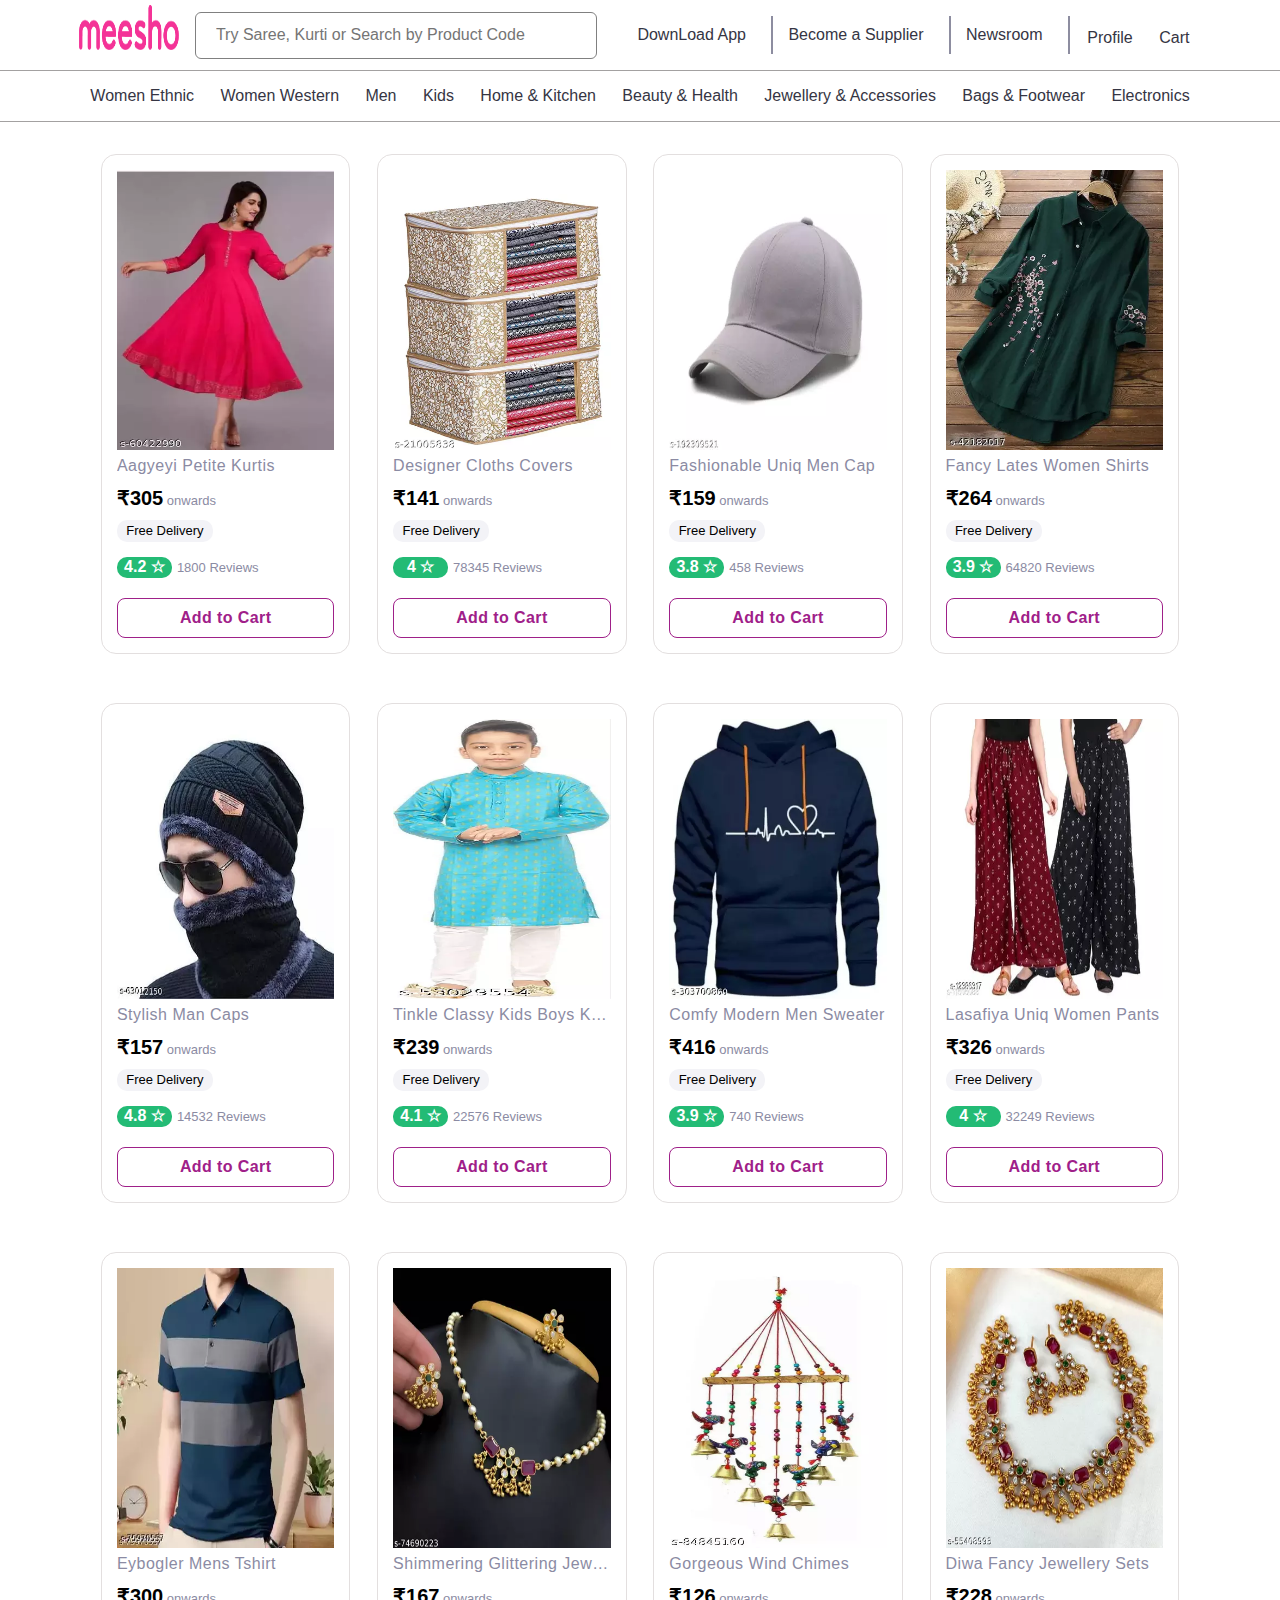
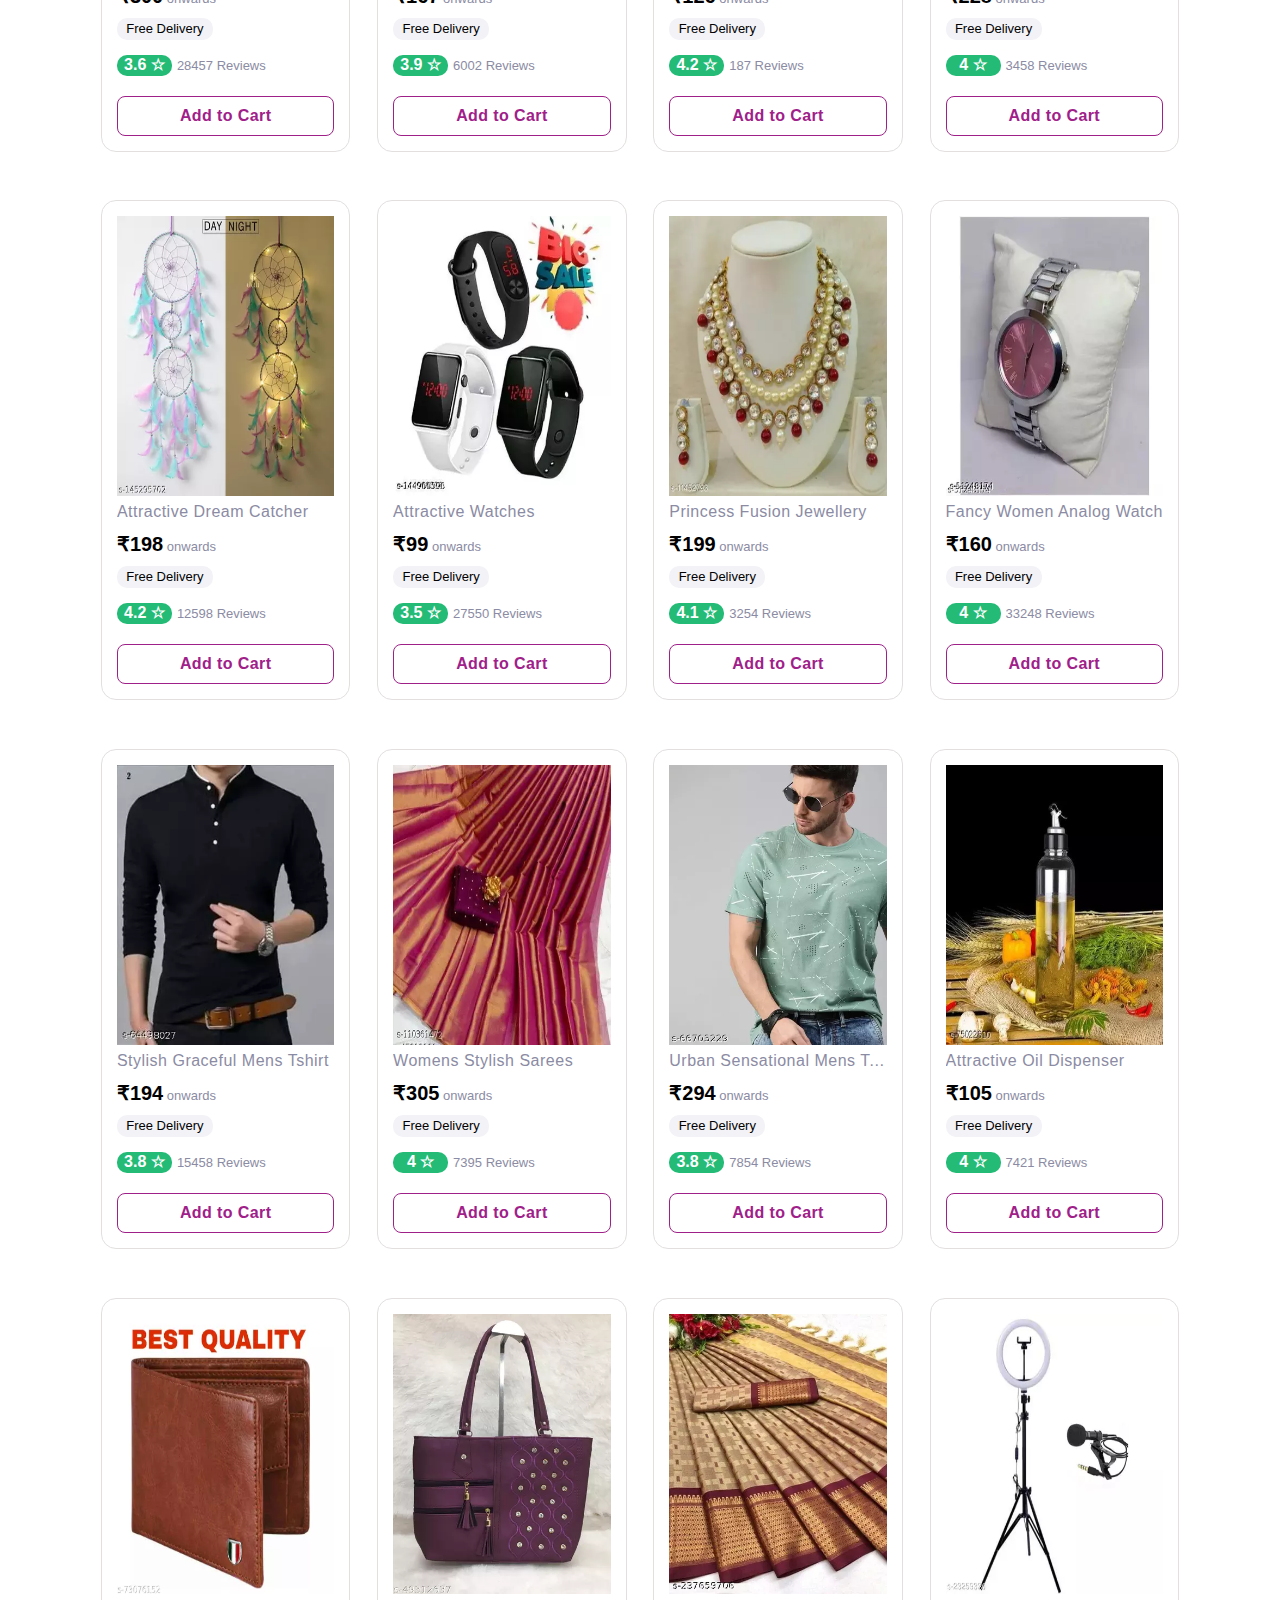
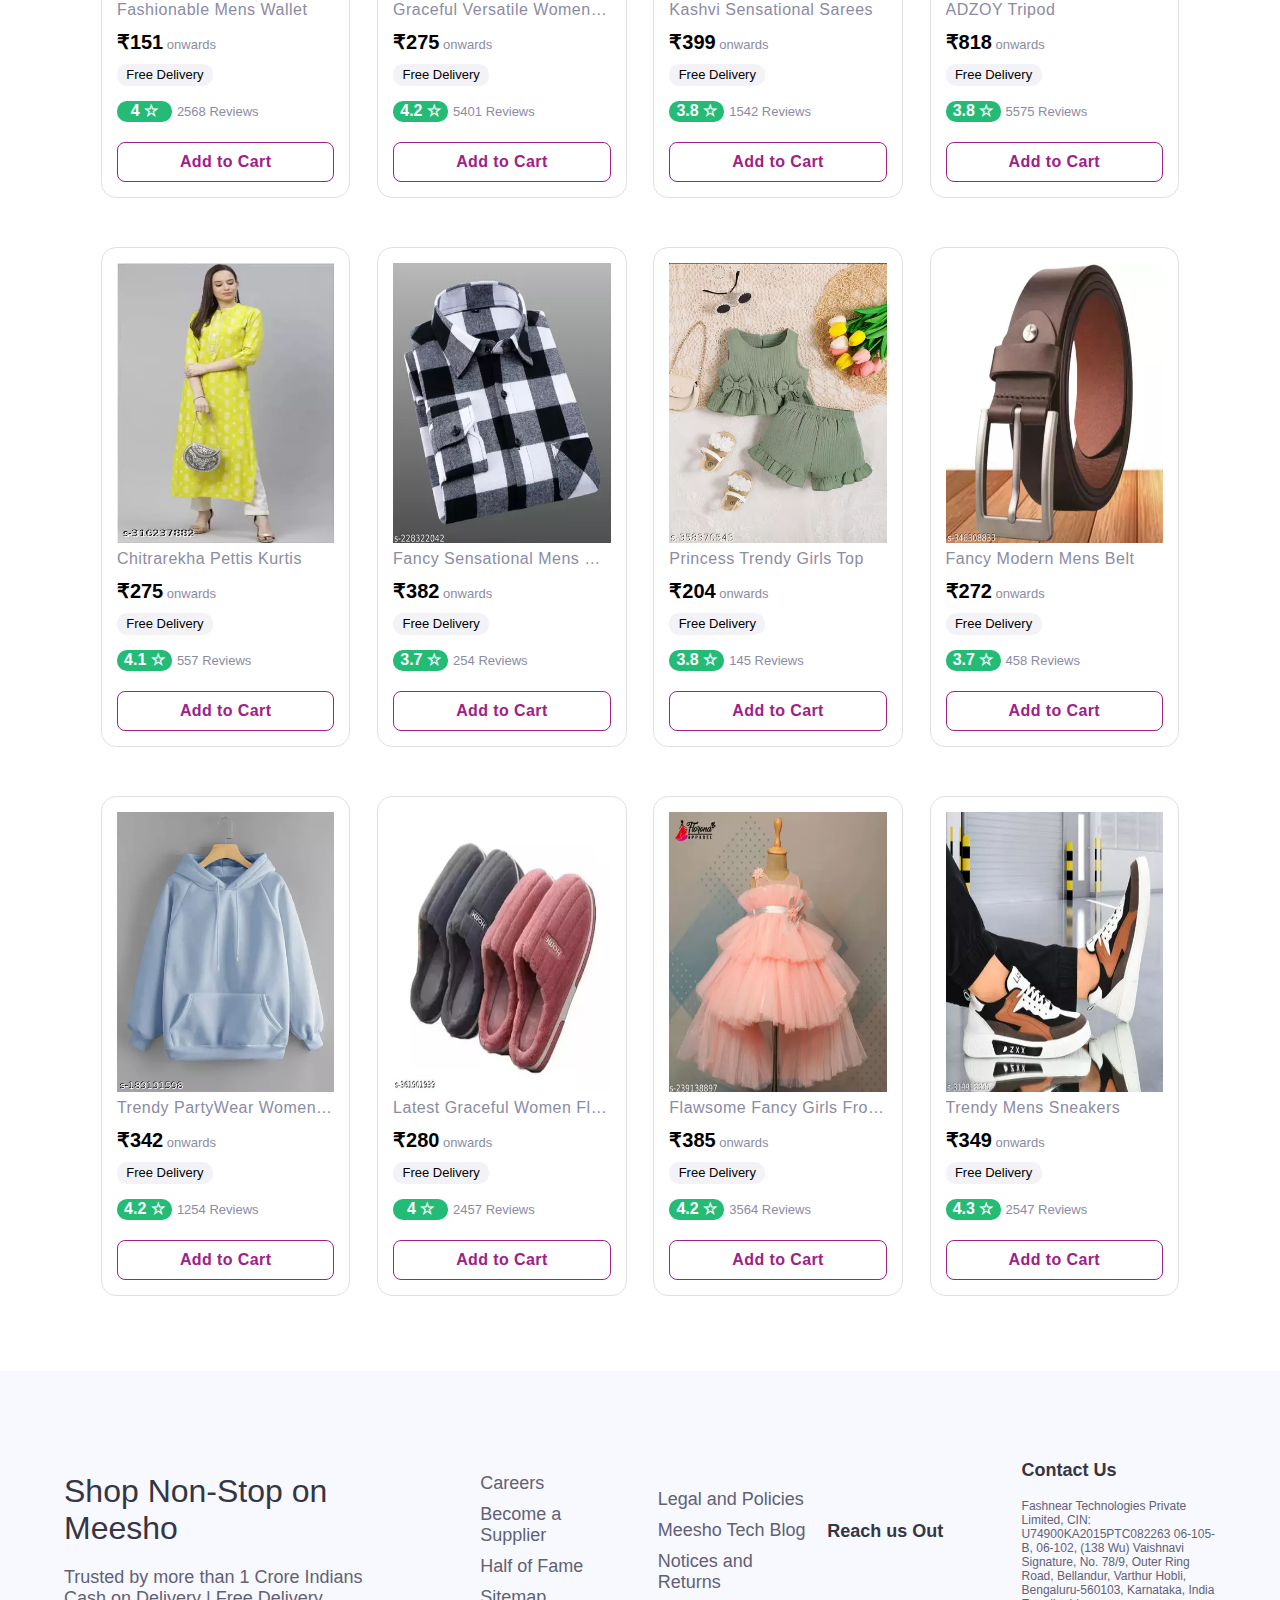
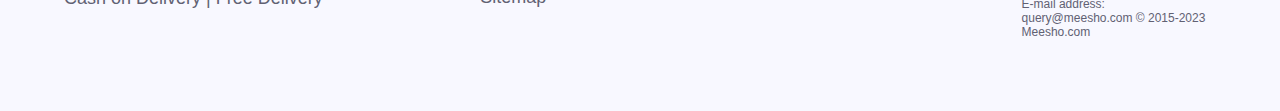
<file: index.html>
<!DOCTYPE html>
<html lang="en">

<head>
    <meta charset="UTF-8">
    <meta name="viewport" content="width=device-width, initial-scale=1.0">
    <title>meesho</title>
    <link rel="shortcut icon" href="./images/meesho-icon.jpg" type="image/x-icon">
    <link rel="stylesheet" href="./styles/meesho-home.css">
    <link rel="stylesheet" href="https://cdnjs.cloudflare.com/ajax/libs/font-awesome/6.4.2/css/all.min.css"
        integrity="sha512-z3gLpd7yknf1YoNbCzqRKc4qyor8gaKU1qmn+CShxbuBusANI9QpRohGBreCFkKxLhei6S9CQXFEbbKuqLg0DA=="
        crossorigin="anonymous" referrerpolicy="no-referrer" />
</head>

<body>
    <header>
        <nav>
            <div class="container">
                <div class="first-header">
                    <img src="./images/Meesho-Logo.png" alt="meesho logo">
                    <div id="search"><i class="fa-solid fa-magnifying-glass fa-lg"></i>
                        <input type="text" placeholder="Try Saree, Kurti or Search by Product Code">
                    </div>
                    <p id="for-margin"><i class="fa-solid fa-mobile-screen-button fa-lg" id="mobile"></i><a href="#"
                            class="hover-effect">DownLoad App</a></p>
                    <p><a href="#">Become a Supplier</a></p>
                    <p><a href="#">Newsroom</a></p>
                    <div class="profile-cart">
                        <i class="fa-regular fa-user fa-lg "></i>
                        <a class="hover-effect">Profile</a>
                    </div>

                    <div class="profile-cart">
                        <a href="./meesho-cart.html"><i class="fa-solid fa-cart-shopping fa-lg"></i></a>
                        <a href="./meesho-cart.html" id="cart">Cart<span id="cart-item">0</span></a>
                    </div>

                </div>
            </div>

            <div class="container2">
                <div class="nav-links">
                    <a href="#" class="hover-effect">Women Ethnic</a>
                    <a href="#" class="hover-effect">Women Western</a>
                    <a href="#" class="hover-effect">Men</a>
                    <a href="#" class="hover-effect">Kids</a>
                    <a href="#" class="hover-effect">Home & Kitchen</a>
                    <a href="#" class="hover-effect">Beauty & Health</a>
                    <a href="#" class="hover-effect">Jewellery & Accessories</a>
                    <a href="#" class="hover-effect">Bags & Footwear</a>
                    <a href="#" class="hover-effect">Electronics</a>
                </div>
            </div>
        </nav>
    </header>

    <main>
        <div class="main-container">

        </div>
    </main>

    <footer>
        <div class="footer-container">
            <div class="column1">
                <div>Shop Non-Stop on Meesho</div>
                <div>Trusted by more than 1 Crore Indians <br>
                    Cash on Delivery | Free Delivery</div>
            </div>
            <div class="column2">
                <ul>
                    <li><a href="#">Careers</a></li>
                    <li><a href="#">Become a Supplier</a></li>
                    <li><a href="#">Half of Fame</a></li>
                    <li><a href="#">Sitemap</a></li>
                </ul>
            </div>
            <div class="column3">
                <ul>
                    <li><a href="#"> Legal and Policies</a></li>
                    <li><a href="#">Meesho Tech Blog</a></li>
                    <li><a href="#">Notices and Returns</a></li>
                </ul>
            </div>

            <div class="column4">
                <p>Reach us Out</p>
                <section>
                    <i class="fa-brands fa-facebook fa-xl" style="color: #3378f0;"></i>
                    <i class="fa-brands fa-instagram fa-xl" style="color: #e01f73;"></i>
                    <i class="fa-brands fa-youtube fa-xl" style="color: #f2071f;"></i>
                    <i class="fa-brands fa-linkedin fa-xl" style="color: #2d75f0;"></i>
                    <i class="fa-brands fa-twitter fa-xl" style="color: #2c74f2;"></i>
                </section>
            </div>
            <div class="column5">
                <p>Contact Us</p>
                <div>Fashnear Technologies Private Limited,
                    CIN: U74900KA2015PTC082263
                    06-105-B, 06-102, (138 Wu) Vaishnavi Signature, No. 78/9, Outer Ring Road, Bellandur, Varthur
                    Hobli, Bengaluru-560103, Karnataka, India
                    E-mail address: query@meesho.com
                    © 2015-2023 Meesho.com</div>
            </div>
        </div>
    </footer>

    <script src="./script/meesho-product.js"></script>
    <script src="./script/meesho_home.js"></script>
</body>

</html>
</file>
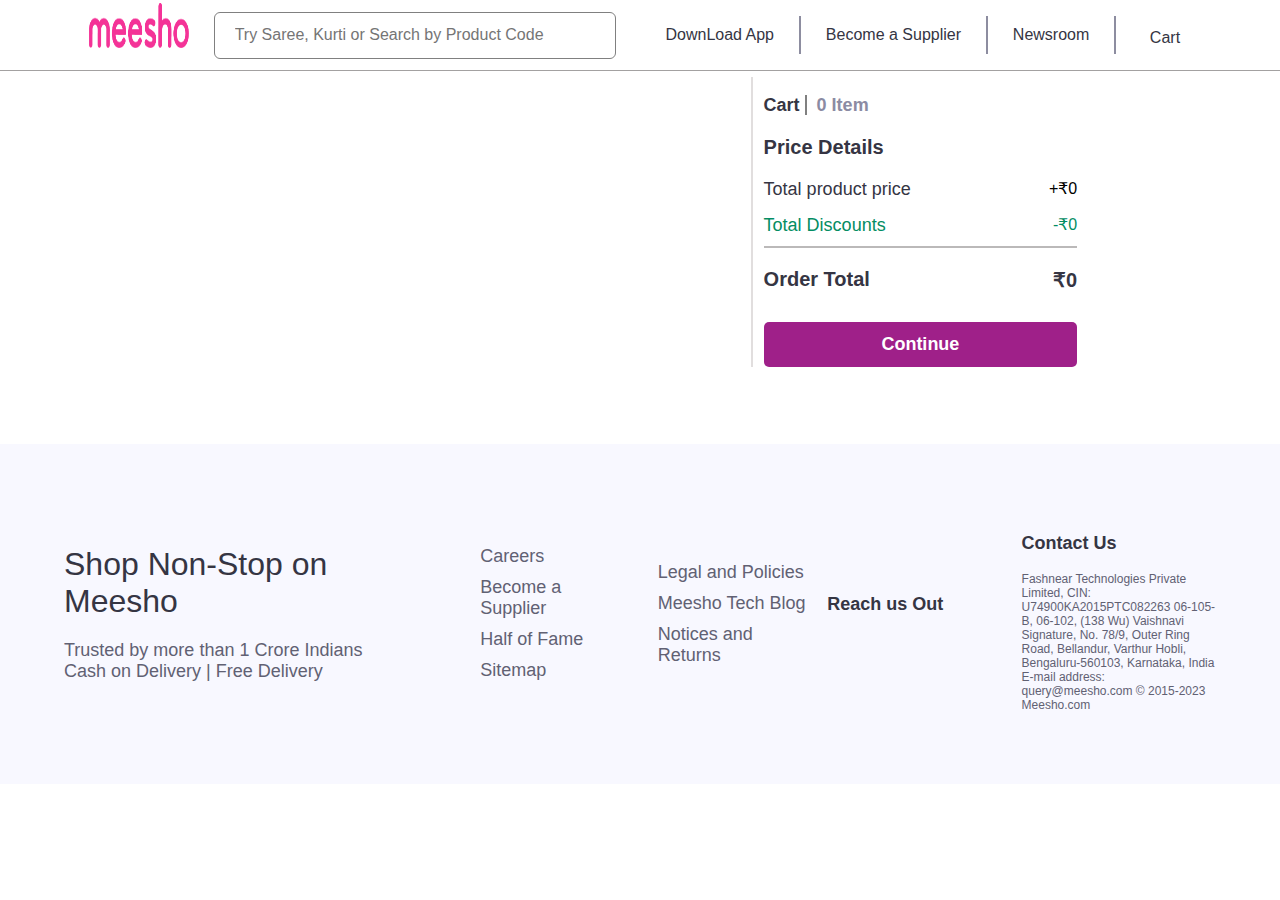
<file: meesho-cart.html>
<!DOCTYPE html>
<html lang="en">

<head>
    <meta charset="UTF-8">
    <meta name="viewport" content="width=device-width, initial-scale=1.0">
    <title>Cart</title>
    <link rel="shortcut icon" href="./images/cart_img.jpg" type="image/x-icon">
    <link rel="stylesheet" href="./styles/meesho-home.css">
    <link rel="stylesheet" href="./styles/meesho-cart.css">
    <link rel="stylesheet" href="https://cdnjs.cloudflare.com/ajax/libs/font-awesome/6.4.2/css/all.min.css"
        integrity="sha512-z3gLpd7yknf1YoNbCzqRKc4qyor8gaKU1qmn+CShxbuBusANI9QpRohGBreCFkKxLhei6S9CQXFEbbKuqLg0DA=="
        crossorigin="anonymous" referrerpolicy="no-referrer" />
</head>

<body>
    <header>
        <nav>
            <div class="container">
                <div class="first-header">
                    <a href="./index.html"><img src="./images/Meesho-Logo.png" alt="meesho logo"></a>
                    <div id="search"><i class="fa-solid fa-magnifying-glass fa-lg"></i>
                        <input type="text" placeholder="Try Saree, Kurti or Search by Product Code">
                    </div>
                    <p id="for-margin"><i class="fa-solid fa-mobile-screen-button fa-lg" id="mobile"></i><a href="#"
                            class="hover-effect">DownLoad App</a></p>
                    <p><a href="#">Become a Supplier</a></p>
                    <p><a href="#">Newsroom</a></p>
                    <!-- <div class="profile-cart">
                        <i class="fa-regular fa-user fa-lg "></i>
                        <a class="hover-effect">Profile</a>
                    </div> -->
                    <div class="profile-cart">
                        <a href="./meesho-cart.html"><i class="fa-solid fa-cart-shopping fa-lg"></i></a>
                        <a href="./meesho-cart.html" id="cart">Cart<span id="cart-item">0</span></a>
                    </div>

                </div>
            </div>
        </nav>
    </header>

    <main>
        <div class="cart-main-container">
            <div class="all-products-container">
            </div>

            <div class="payment-container">

            </div>
        </div>
    </main>

    <footer>
        <div class="footer-container">
            <div class="column1">
                <div>Shop Non-Stop on Meesho</div>
                <div>Trusted by more than 1 Crore Indians <br>
                    Cash on Delivery | Free Delivery</div>
            </div>
            <div class="column2">
                <ul>
                    <li><a href="#">Careers</a></li>
                    <li><a href="#">Become a Supplier</a></li>
                    <li><a href="#">Half of Fame</a></li>
                    <li><a href="#">Sitemap</a></li>
                </ul>
            </div>
            <div class="column3">
                <ul>
                    <li><a href="#"> Legal and Policies</a></li>
                    <li><a href="#">Meesho Tech Blog</a></li>
                    <li><a href="#">Notices and Returns</a></li>
                </ul>
            </div>

            <div class="column4">
                <p>Reach us Out</p>
                <section>
                    <i class="fa-brands fa-facebook fa-xl" style="color: #3378f0;"></i>
                    <i class="fa-brands fa-instagram fa-xl" style="color: #e01f73;"></i>
                    <i class="fa-brands fa-youtube fa-xl" style="color: #f2071f;"></i>
                    <i class="fa-brands fa-linkedin fa-xl" style="color: #2d75f0;"></i>
                    <i class="fa-brands fa-twitter fa-xl" style="color: #2c74f2;"></i>
                </section>
            </div>
            <div class="column5">
                <p>Contact Us</p>
                <div>Fashnear Technologies Private Limited,
                    CIN: U74900KA2015PTC082263
                    06-105-B, 06-102, (138 Wu) Vaishnavi Signature, No. 78/9, Outer Ring Road, Bellandur, Varthur
                    Hobli, <br>Bengaluru-560103, Karnataka, India
                    E-mail address: query@meesho.com
                    © 2015-2023 Meesho.com</div>
            </div>
        </div>
    </footer>
    <script src="./script/meesho-product.js"></script>
    <script src="./script/meesho_home.js"></script>
    <script src="./script/meesho_cart.js"></script>
</body>

</html>
</file>
<file: styles/meesho-home.css>
body {
  padding: 0;
  margin: 0;
  font-family: Verdana, Geneva, Tahoma, sans-serif;
}
nav {
  width: 100%;
  height: auto;
  position: fixed;
  top: 0;
  background-color: #ffffff;
}

/* FIRST-HEADER STYLING */
.container {
  border-bottom: 1px solid rgb(163, 161, 161);
}
.first-header {
  width: 90%;
  height: 70px;
  display: flex;
  align-items: center;
  margin: auto;
  justify-content: space-evenly;
}
.first-header img {
  height: 45px;
  width: 100px;
  position: relative;
  bottom: 8px;
}
.first-header #search {
  width: 400px;
  height: 45px;
  border: 1px solid gray;
  border-radius: 6px;
}
.first-header #search input {
  border: none;
  outline: none;
  padding: 10px;
  font-size: 16px;
  width: 85%;
  position: relative;
  top: 3.5px;
}
.first-header #search i {
  padding: 5px;
  color: gray;
  position: relative;
  left: 5px;
  top: 3.5px;
  width: 5%;
}

.first-header p {
  color: #353543;
  font-size: 16px;
  border-right: 2px solid #8d8da0;
  padding: 10px 25px 10px 0;
}
#for-margin {
  margin-left: 25px;
}
#mobile {
  position: relative;
  right: 8px;
}
.hover-effect:hover {
  border-bottom: 3px solid #9f2089;
  color: #9f2089;
}
.first-header p a {
  text-decoration: none;
  color: #353543;
  font-size: 16px;
  padding: 23px 0;
}
.profile-cart {
  width: 50px;
  text-align: center;
  color: #353543;
  font-size: 16px;
}
.profile-cart a {
  position: relative;
  top: 2.5px;
  text-decoration: none;
  color: #353543;
  padding-bottom: 11.2px;
}
#cart {
  position: relative;
  left: 7px;
}
#cart-item {
  position: relative;
  top: -30px;
  right: 11px;
  background-color: rgba(252, 3, 107, 0.6);
  padding: 0px 4px;
  border-radius: 8px;
  font-weight: 600;
  font-size: 15px;
}

/* NAV-LINKS STYLING */
.container2 {
  border-bottom: 1.6px solid rgb(163, 161, 161);
}
.nav-links {
  height: 50px;
  width: 90%;
  margin: auto;
  display: flex;
  align-items: center;
  justify-content: space-evenly;
  text-align: center;
}
.nav-links a {
  text-decoration: none;
  color: #353543;
  font-size: 16px;
  padding: 14.5px 0px;
}

/* MAIN SECTION STYLING */
.main-container {
  width: 85%;
  margin: 12% auto 2% auto;
  display: flex;
  flex-wrap: wrap;
  gap: 2%;
  justify-content: space-evenly;
}
.item-container {
  width: 20%;
  border: 1px solid #e3dfdf;
  padding: 15px;
  border-radius: 15px;
  margin-bottom: 4.5%;
}
.item-image {
  width: 100%;
  height: 280px;
}
.item-name {
  line-height: 1.5;
  text-overflow: ellipsis;
  overflow: hidden;
  white-space: nowrap;
  color: #8b8ba3;
  letter-spacing: 0.5px;
}
.item-price {
  font-weight: 600;
  font-size: 20px;
  margin-top: 8px;
}
.item-price span,
.rating-span {
  font-size: 13px;
  color: #8b8ba3;
  font-weight: 500;
  cursor: pointer;
}
.free-delivery {
  font-size: 13px;
  background: #f3f3f7;
  width: 90px;
  padding: 3px 3px 4px 3px;
  text-align: center;
  border-radius: 10px;
  margin-top: 10px;
}
.rating {
  border: none;
  width: 55px;
  padding: 0px 3px 2px 3px;
  font-size: 16px;
  text-align: center;
  font-weight: 600;
  background-color: #23bb75;
  color: white;
  margin-right: 5px;
  margin-top: 15px;
  border-radius: 10px;
  cursor: pointer;
}
.cart-button {
  margin-top: 20px;
  width: 100%;
  padding: 10px;
  border: none;
  color: #9f2089;
  background-color: white;
  font-size: 16px;
  font-weight: 600;
  border: 1.5px solid #9f2089;
  border-radius: 8px;
  cursor: pointer;
  letter-spacing: 0.4px;
}
.cart-button:hover {
  background-color: #9f2089;
  color: white;
}

/* FOOTER STYLING  */
footer {
  background-color: #f8f8ff;
  width: 100%;
}
.footer-container {
  width: 90%;
  height: 340px;
  margin: auto;
  display: flex;
  align-items: center;
  justify-content: space-evenly;
}
.column1 {
  width: 445px;
}
.column1 :nth-child(1) {
  font-size: 32px;
  color: #353543;
  margin-bottom: 20px;
}
.column1 :nth-child(2) {
  font-size: 18px;
  color: #616173;
}

.column2 {
  width: 210px;
}
ul li {
  margin: 10px 0;
}
.column3,
.column4,
.column5 {
  width: 230px;
}
.column3 {
  margin-right: 15px;
}
.column4 p,
.column5 p {
  color: #353543;
  font-size: 18px;
  font-weight: 600;
  text-align: start;
}
.column4 section i {
  margin-right: 5px;
  cursor: pointer;
}
.column5 div {
  font-size: 12px;
  color: #616173;
}
ul {
  list-style-type: none;
}
ul li a {
  text-decoration: none;
  color: #616173;
  font-size: 18px;
}
</file>
<file: styles/meesho-cart.css>
body {
  margin: 0;
  padding: 0;
  font-family: Verdana, Geneva, Tahoma, sans-serif;
}
/* cart container items style */
.cart-main-container {
  width: 70%;
  display: flex;
  justify-content: space-evenly;
  margin: 6% auto;
}
.all-products-container {
  padding: 0 50px;
  border-right: 2px solid rgb(225, 222, 222);
  width: 50%;
}
.cart-detail {
  color: #353543;
  font-size: 18px;
  font-weight: 600;
}
.cart-quantity {
  color: #8b8ba3;
  font-size: 18px;
  padding: 0 10px;
  border-left: 2px solid gray;
}
.item-image {
  width: 70px;
  height: 70px;
  padding-top: 5px;
  padding-right: 15px;
}
.cart-item-name,
.cart-item-price,
.cart-issue,
.remove-btn {
  color: #353543;
  font-size: 17px;
  margin-top: -0.2px;
}
.remove-btn {
  text-transform: uppercase;
  font-weight: 600;
  cursor: pointer;
  margin-right: 130px;
}
.free-del {
  color: #616173;
  font-size: 16px;
}
.cart-item-container {
  display: flex;
  height: 170px;
  padding: 15px 10px;
  border-radius: 10px;
  margin-bottom: 15px;
  border: 2px solid rgb(225, 222, 222);
}

/* payment container styling */
.payment-container {
  width: 35%;
}
.price-dtl,
.total-order {
  color: #353543;
  font-size: 20px;
  font-weight: 600;
}
.total-price,
.total-disc,
.del-date {
  color: #353543;
  font-size: 18px;
}
.total-disc,
#disc {
  padding-bottom: 10px;
  color: #038d63;
  margin-top: 15px;
}
.flexbox {
  display: flex;
  justify-content: space-between;
}
#border {
  border-bottom: 2px solid rgb(187, 185, 185);
}
#margintop {
  margin: 20px 0;
}
.continue-btn {
  border: none;
  background-color: #9f2089;
  width: 100%;
  margin-top: 10px;
  padding: 12px;
  color: white;
  font-size: 18px;
  font-weight: 600;
  border-radius: 5px;
  cursor: pointer;
}
</file>
